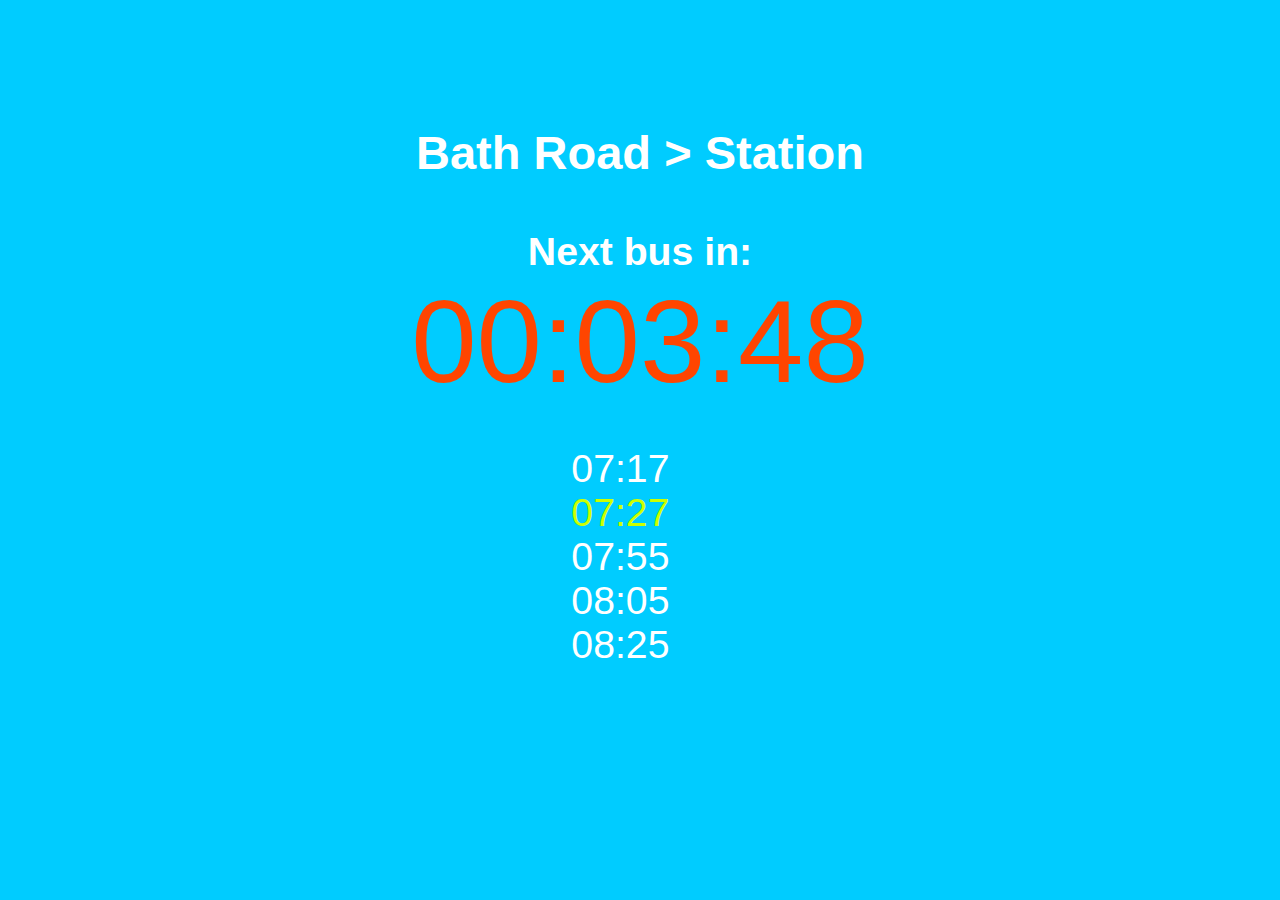
<file: www/index.html>
<!DOCTYPE html>
<html>
<head>
	<meta charset="UTF-8">
	<link rel="stylesheet" type="text/css" href="css/style.css" />
	<script src="js/jquery-1.11.0.min.js"></script>
	<script src="js/clock.js"></script>
	<script src="js/buses.js"></script>
	<script src="js/app.js"></script>
	<script src="https://fb.me/react-0.13.3.min.js"></script>
	
	<script id="busData" src="resources/busTimes.json"></script>
	<script>
		window.onload = function() {
			setUp();
		}; 
	</script>
	</head>
<body>
	<section class="journey-panel panel-1">
		<section class="locations">
			<h1>
				<span class="from">Bath Road &gt;</span>
				<span class="to">Station</span>
			</h1>
		</section>  
		
		<section class="timer">
			<h3>Next bus in:</h3>
			<p class="timeToNextBus"><time></time></p>     
		</section>

		<section class="times-list-wrapper">
			<ol id="busTimes"></ol>        
		</section>
	</section>
</body>
</html>
</file>
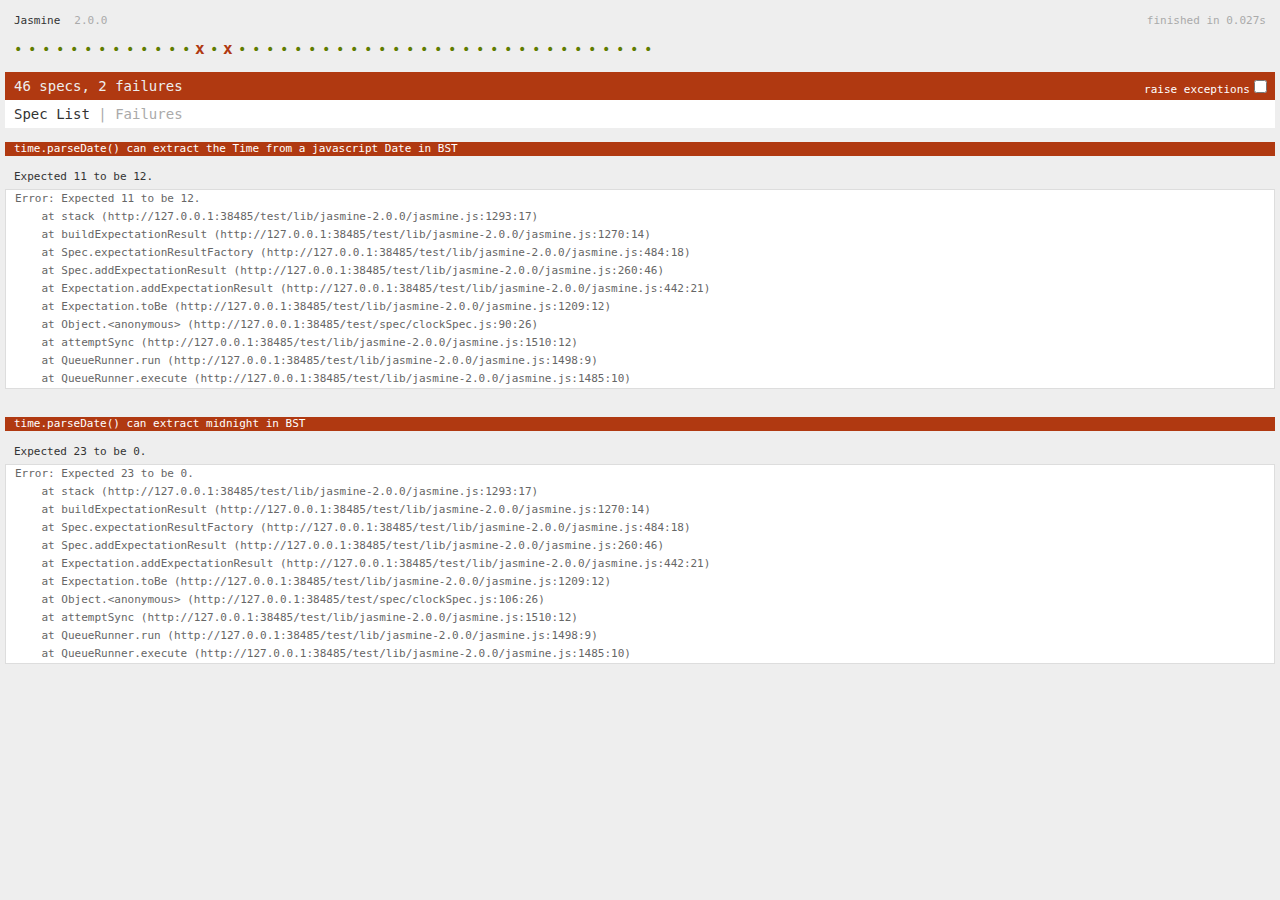
<file: test/SpecRunner.html>
<!DOCTYPE HTML>
<html>
<head>
  <meta http-equiv="Content-Type" content="text/html; charset=UTF-8">
  <title>Jasmine Spec Runner v2.0.0</title>

  <link rel="shortcut icon" type="image/png" href="lib/jasmine-2.0.0/jasmine_favicon.png">
  <link rel="stylesheet" type="text/css" href="lib/jasmine-2.0.0/jasmine.css">

  <script type="text/javascript" src="lib/jasmine-2.0.0/jasmine.js"></script>
  <script type="text/javascript" src="lib/jasmine-2.0.0/jasmine-html.js"></script>
  <script type="text/javascript" src="lib/jasmine-2.0.0/boot.js"></script>
  <script type="text/javascript" src="lib/jquery-2.1.0.min.js"></script>
  <script type="text/javascript" src="lib/jasmine-jquery.js"></script>
  <script type="text/javascript" src="lib/jasmine-fixture-1.08.js"></script>

  <!-- include source files here... -->
  <script type="text/javascript" src="../www/js/clock.js"></script>
  <script type="text/javascript" src="../www/js/buses.js"></script>
  <script type="text/javascript" src="../www/js/app.js"></script>


  <!-- include spec files here... -->
  <script type="text/javascript" src="spec/clockSpec.js"></script>
  <script type="text/javascript" src="spec/busSpec.js"></script>
  <script type="text/javascript" src="spec/appSpec.js"></script>

</head>

<body>
</body>
</html>
</file>
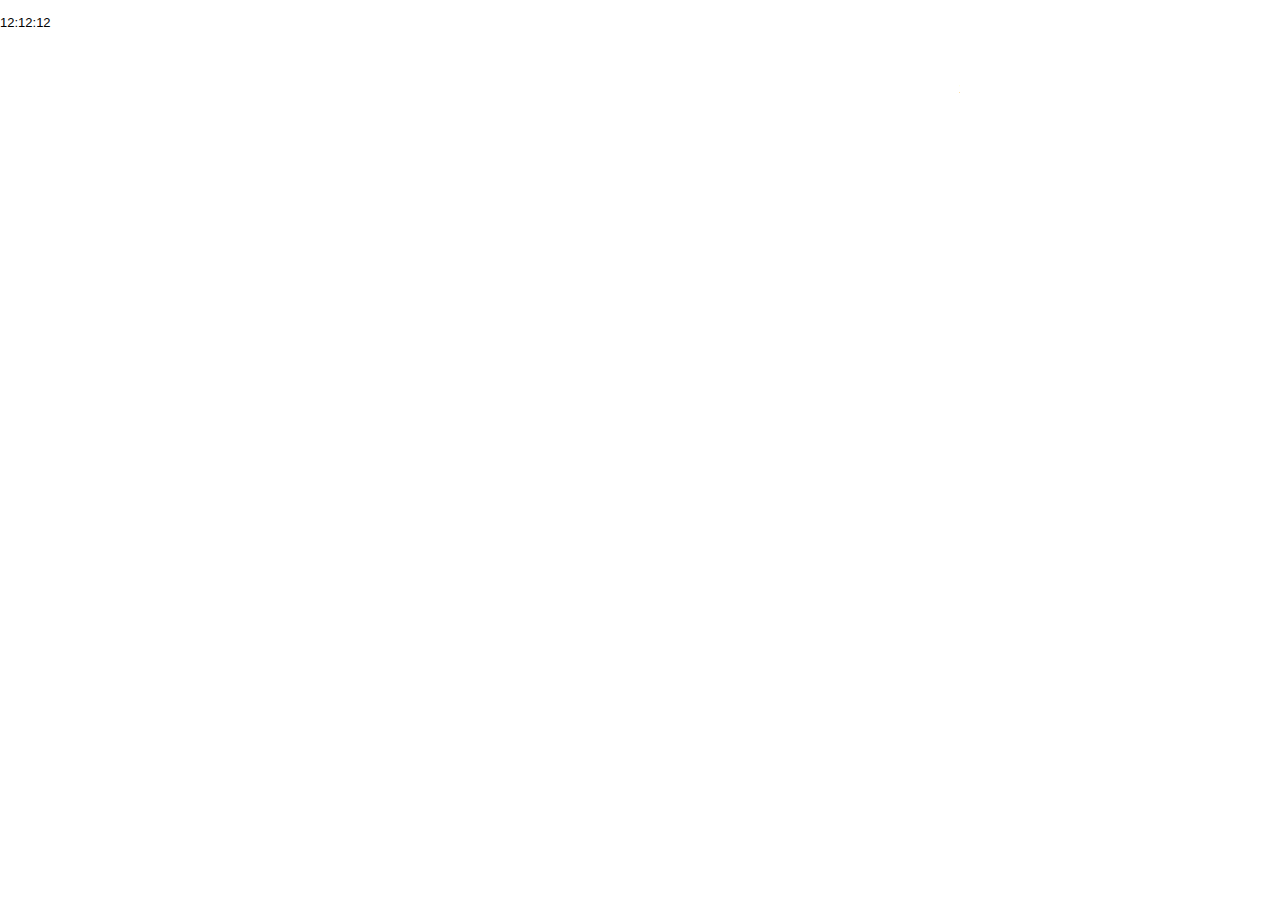
<file: www/testslide.html>
<!doctype html>
<html lang="en">
<head>
  <meta charset="UTF-8">
  <title>Demo</title>
  <link rel="stylesheet" href="css/idangerous-swiper-2.5.1.css">
  <link rel="stylesheet" href="css/idangerous-swiper-scrollbar.css">
  <style>
/* Demo Styles */
body {
  margin: 0;
  font-family: Arial, Helvetica, sans-serif;
  font-size: 13px;
  line-height: 1.5;
}
.swiper-container {
  width: 640px;
  height: 300px;
  text-align: center;
}
.swiper-slide {
  width: 1520px;
  padding: 20px;
  background: #fff;
}

.swiper-scrollbar {
  width: 100%;
  height: 4px;
  position: absolute;
  left: 0;
  bottom: 5px;
  z-index: 1;
}

li {
	display: inline;
	color: black;
}

.timesWrapper {
	display: table-cell;
	vertical-align: middle;
}
  </style>
</head>
<body>
<div id="timesWrapper">
    	<p id="timeToNextBus"><time>12:12:12</time></p>	
        <div class="swiper-container">
        	<div class="swiper-scrollbar"></div>
        	<div class="swiper-wrapper">
        		<div class="swiper-slide">
        		<ol id="busTimes">
        			<li><time>12:20</time></li>
        			<li><time>12:20</time></li>
        			<li><time>12:20</time></li>
        			<li><time>12:20</time></li>
        			<li><time>12:20</time></li>
        			<li><time>12:20</time></li>
        			<li><time>12:20</time></li>
        			<li><time>12:20</time></li>
        			<li><time>12:20</time></li>
        		</ol>   
        		</div>     
        	</div>
	    </div>			
    	
    </div>

  <!-- <div class="swiper-container">
    <div class="swiper-scrollbar"></div>
    <div class="swiper-wrapper">
      <div class="swiper-slide">
        lots and lots of textlots and lots of textlots and lots of textlots and lots of textlots and lots of textlots and lots of textlots and lots of textlots and lots of textlots and lots of textlots 
        </div>
        <div class="swiper-slide">
       	more more more more more more more moremore more more moremore more more moremore more more moremore more more moremore more more moremore more more moremore more more moremore more more 
        </div>
      </div>
    </div>
  </div> -->
  <script src="js/jquery-1.11.0.min.js"></script>
  <script src="js/idangerous-swiper-2.5.1.js"></script>
  <script src="js/idangerous-swiper-scrollbar.js"></script>
  <script>
  var mySwiper = new Swiper('.swiper-container',{
    scrollContainer: true,
    scrollbar: {
      container: '.swiper-scrollbar'
    }
  })
  </script>
</body>
</html>
</file>
<file: www/css/style.css>
html, body {
	height: 100%;
	font-size: 50%;
}

body {
  color: white;
  font-family: helvetica, sans-serif;
  text-align: center;
  margin: 0;
  display: table;
  width: 100%;
}

.journey-panel {
	display: table-cell;
	vertical-align: middle;
}

.panel-1 {
    background-color: #00ccff;
}

.locations {
  margin: 5% 0;
}

.locations h1 {
  font-size: 6em;
  margin: 0;
}

.locations h1 span {
  display: block;
}

.timer h3 {
  font-size: 5em;
  margin: 0;
}

/*Ideally, use new vw font size measurement, for fonts that scale with screen width.
As this is only chrome webview etc. (ie. Android 4.4 Kitkat+), we make do with media queries...*/
.timeToNextBus {
  /*font-size: 20vw;*/
  font-size: 15em;
  margin: 0;
}

#busTimes li#nextBusTime {
	/*font-size: 5vw;*/
	/*font-size: 5em;  */
  color: #ccff00;
}

.imminent {
  color: orangeRed;
}

ol {
	list-style: none;
  padding: 0;
}

#busTimes {
  width: 100%;
}

#busTimes li {
	margin-right: 1em;
  font-size: 5em;
}

.times-list-wrapper {
  width: 50%;
  margin: 0 auto;
  overflow-y: auto;
  height: 30em;
  margin-top: 5%;
}

@media (min-width: 330px) {
  html, body {font-size: 55%;}

}

@media (min-width: 768px) {
  html, body {font-size: 70%;}

  .locations {
    margin-bottom: 50px;
    margin-top: -100px;
  }

  .locations h1 span {
    display: inline;
  }

  .times-list-wrapper {
    width: 400px;
    overflow-y: none;
    margin-top: 30px
  }

}
</file>
<file: test/lib/jasmine-2.0.0/jasmine.css>
body { background-color: #eeeeee; padding: 0; margin: 5px; overflow-y: scroll; }

.html-reporter { font-size: 11px; font-family: Monaco, "Lucida Console", monospace; line-height: 14px; color: #333333; }
.html-reporter a { text-decoration: none; }
.html-reporter a:hover { text-decoration: underline; }
.html-reporter p, .html-reporter h1, .html-reporter h2, .html-reporter h3, .html-reporter h4, .html-reporter h5, .html-reporter h6 { margin: 0; line-height: 14px; }
.html-reporter .banner, .html-reporter .symbol-summary, .html-reporter .summary, .html-reporter .result-message, .html-reporter .spec .description, .html-reporter .spec-detail .description, .html-reporter .alert .bar, .html-reporter .stack-trace { padding-left: 9px; padding-right: 9px; }
.html-reporter .banner .version { margin-left: 14px; }
.html-reporter #jasmine_content { position: fixed; right: 100%; }
.html-reporter .version { color: #aaaaaa; }
.html-reporter .banner { margin-top: 14px; }
.html-reporter .duration { color: #aaaaaa; float: right; }
.html-reporter .symbol-summary { overflow: hidden; *zoom: 1; margin: 14px 0; }
.html-reporter .symbol-summary li { display: inline-block; height: 8px; width: 14px; font-size: 16px; }
.html-reporter .symbol-summary li.passed { font-size: 14px; }
.html-reporter .symbol-summary li.passed:before { color: #5e7d00; content: "\02022"; }
.html-reporter .symbol-summary li.failed { line-height: 9px; }
.html-reporter .symbol-summary li.failed:before { color: #b03911; content: "x"; font-weight: bold; margin-left: -1px; }
.html-reporter .symbol-summary li.disabled { font-size: 14px; }
.html-reporter .symbol-summary li.disabled:before { color: #bababa; content: "\02022"; }
.html-reporter .symbol-summary li.pending { line-height: 17px; }
.html-reporter .symbol-summary li.pending:before { color: #ba9d37; content: "*"; }
.html-reporter .exceptions { color: #fff; float: right; margin-top: 5px; margin-right: 5px; }
.html-reporter .bar { line-height: 28px; font-size: 14px; display: block; color: #eee; }
.html-reporter .bar.failed { background-color: #b03911; }
.html-reporter .bar.passed { background-color: #a6b779; }
.html-reporter .bar.skipped { background-color: #bababa; }
.html-reporter .bar.menu { background-color: #fff; color: #aaaaaa; }
.html-reporter .bar.menu a { color: #333333; }
.html-reporter .bar a { color: white; }
.html-reporter.spec-list .bar.menu.failure-list, .html-reporter.spec-list .results .failures { display: none; }
.html-reporter.failure-list .bar.menu.spec-list, .html-reporter.failure-list .summary { display: none; }
.html-reporter .running-alert { background-color: #666666; }
.html-reporter .results { margin-top: 14px; }
.html-reporter.showDetails .summaryMenuItem { font-weight: normal; text-decoration: inherit; }
.html-reporter.showDetails .summaryMenuItem:hover { text-decoration: underline; }
.html-reporter.showDetails .detailsMenuItem { font-weight: bold; text-decoration: underline; }
.html-reporter.showDetails .summary { display: none; }
.html-reporter.showDetails #details { display: block; }
.html-reporter .summaryMenuItem { font-weight: bold; text-decoration: underline; }
.html-reporter .summary { margin-top: 14px; }
.html-reporter .summary ul { list-style-type: none; margin-left: 14px; padding-top: 0; padding-left: 0; }
.html-reporter .summary ul.suite { margin-top: 7px; margin-bottom: 7px; }
.html-reporter .summary li.passed a { color: #5e7d00; }
.html-reporter .summary li.failed a { color: #b03911; }
.html-reporter .summary li.pending a { color: #ba9d37; }
.html-reporter .description + .suite { margin-top: 0; }
.html-reporter .suite { margin-top: 14px; }
.html-reporter .suite a { color: #333333; }
.html-reporter .failures .spec-detail { margin-bottom: 28px; }
.html-reporter .failures .spec-detail .description { background-color: #b03911; }
.html-reporter .failures .spec-detail .description a { color: white; }
.html-reporter .result-message { padding-top: 14px; color: #333333; white-space: pre; }
.html-reporter .result-message span.result { display: block; }
.html-reporter .stack-trace { margin: 5px 0 0 0; max-height: 224px; overflow: auto; line-height: 18px; color: #666666; border: 1px solid #ddd; background: white; white-space: pre; }
</file>
